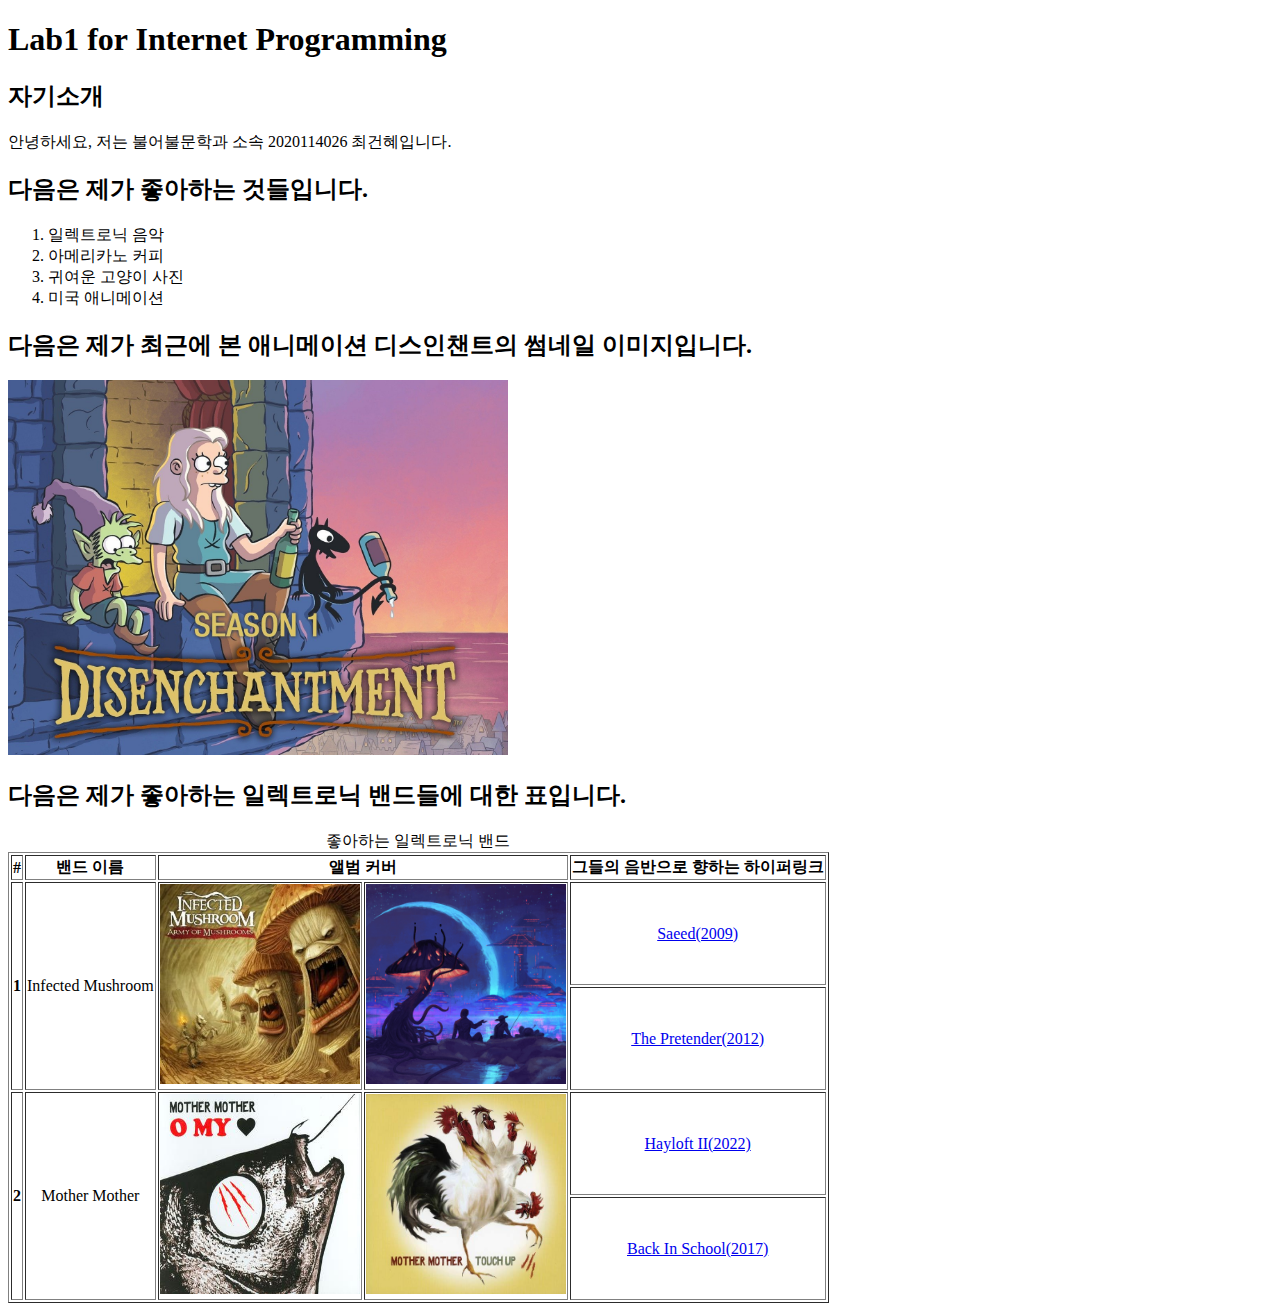
<file: LAB1/index.html>
<!DOCTYPE html>
<html lang="ko">
    <head>
        <meta charset="utf-8">
        <title>HTML for Internet Programming Lab1</title>
    </head>
    <body>
        <h1>Lab1 for Internet Programming</h1>
        <h2>자기소개</h2>
        <p>안녕하세요, 저는 불어불문학과 소속 2020114026 최건혜입니다.</p>
        <h2>다음은 제가 좋아하는 것들입니다.</h2>
            <ol>
                <li>일렉트로닉 음악</li>
                <li>아메리카노 커피</li>
                <li>귀여운 고양이 사진</li>
                <li>미국 애니메이션</li>
            </ol>
        <h2>다음은 제가 최근에 본 애니메이션 디스인챈트의 썸네일 이미지입니다.</h2>
        <img src ="disenchantment.jpg" width="500" alt="Thumbnail of the animation Disenchantment from Netflix">
        <h2>다음은 제가 좋아하는 일렉트로닉 밴드들에 대한 표입니다. </h2>
            <table border="1" >
                <caption>좋아하는 일렉트로닉 밴드</caption>
                <thead align="center">
                    <tr>
                        <th >#</th>
                        <th>밴드 이름</th>
                        <th colspan="2">앨범 커버</th>
                        <th>그들의 음반으로 향하는 하이퍼링크</th>
                    </tr>
                </thead>
                <tbody align="center">
                    <tr>
                        <th rowspan="2">1</th>
                        <td rowspan="2">Infected Mushroom</td>
                        <td rowspan="2">
                            <img src="mushroom.jpg" width="200" height="200" alt="앨범 'Army of Mushrooms'의 앨범 커버">
                        </td>
                        <td rowspan="2">
                            <img src="Head_of_Nasa.jpg" width="200" height="200" alt="앨범 'Head of Nasa'의 앨범 커버">
                        </td>
                        <td> <a href="https://youtu.be/Uzyii85rwqo">Saeed(2009)</a></td>
                        
                    </tr>
                    <tr>
                        <td>
                            <a href="https://youtu.be/jTbCHkx5J0A">The Pretender(2012)</a>
                        </td>
                    </tr>
                </tbody>
                <tbody align="center">
                    <tr>
                        <th rowspan="2">2</th>
                        <td rowspan="2">Mother Mother</td>
                        <td rowspan="2">
                            <img src="O_My_Heart.jpg" width="200" height="200" alt="앨범 'O My Heart'의 앨범 커버">
                        </td>
                        <td rowspan="2">
                            <img src="Touch_up.jpg" width="200" height="200" alt="앨범 'Touch Up'의 앨범 커버">
                        </td>
                        <td> <a href="https://youtu.be/LTEZm5AYslw">Hayloft II(2022)</a></td>
                    </tr>
                    <tr>
                        <td> <a href="https://youtu.be/hPdxIfTp8Wg">Back In School(2017)</a></td>
                    </tr>
    
                </tbody>
            </table>

    </body>
</html>
</file>
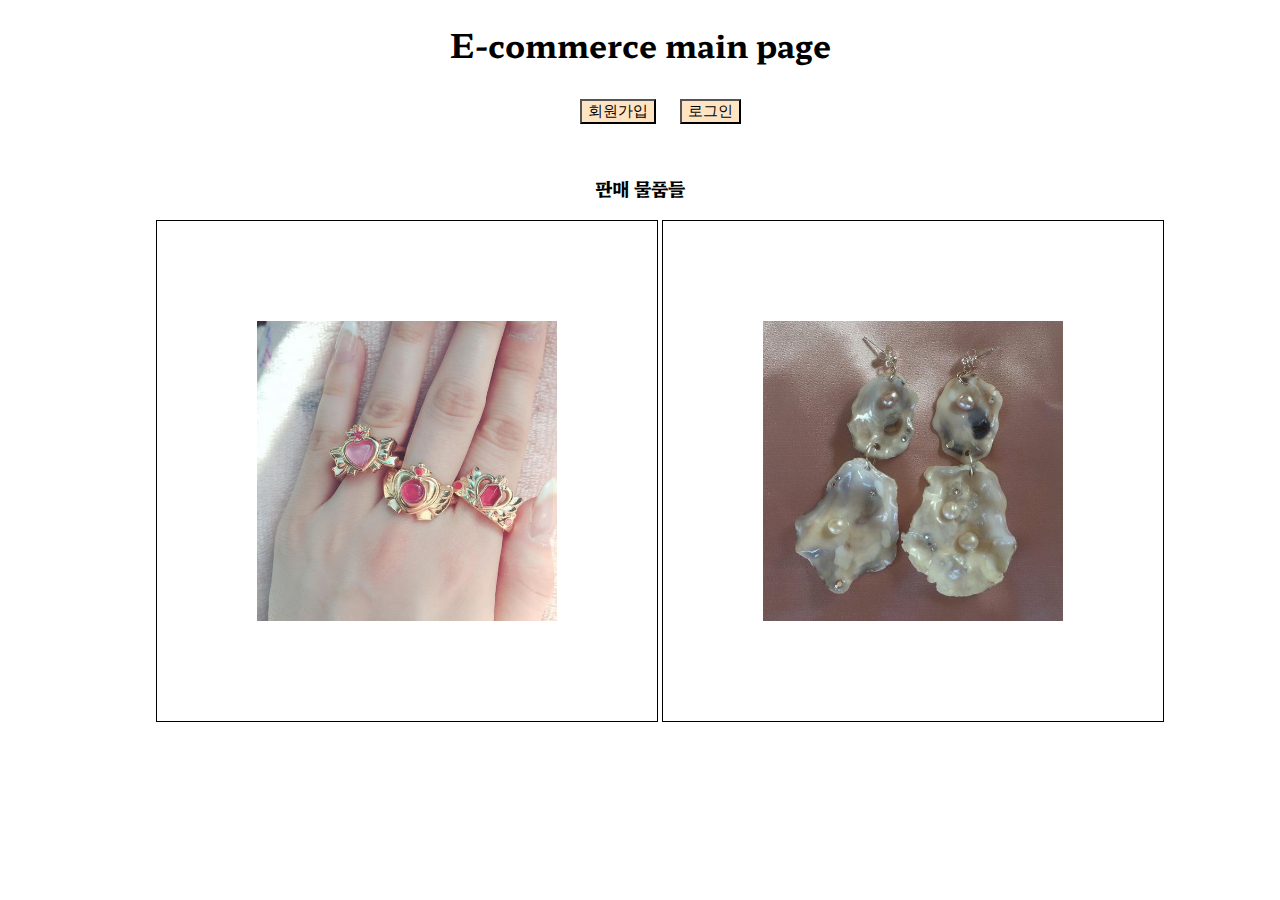
<file: LAB3/index.html>
<!DOCTYPE html>
<html lang="ko">
    <head>
        <meta charset="utf-8">
        <title>E-commerce main page</title>
        <link rel="stylesheet" type="text/css" href="main.css"><link rel="preconnect" href="https://fonts.googleapis.com">
        <link rel="preconnect" href="https://fonts.gstatic.com" crossorigin>
        <link href="https://fonts.googleapis.com/css2?family=Hahmlet:wght@300&display=swap" rel="stylesheet">    </head>
    <body>
        <header>
            <h1>E-commerce main page</h1>
        </header>

        <nav>
            <ul class="navul">
                <li class="navb"><a href="signup.html">
                    <button>회원가입</button>
                </a></li>
                <li class="navb"><a href="login.html">
                    <button>로그인</button>
                </a></li>
              </ul>
        </nav>

        <h3>판매 물품들</h3>
        <ul >
            <li class="selling">
                <img class="hovro" src="pinkstone_ring.jpg" alt="핑크스톤 반지"></img>
            </li>
            <li class="selling">

                <img class="bigger" src="oyster_earring.jpg" alt="굴 귀걸이"></img>

            </li>
        </ul>


    </body>
</html>
</file>
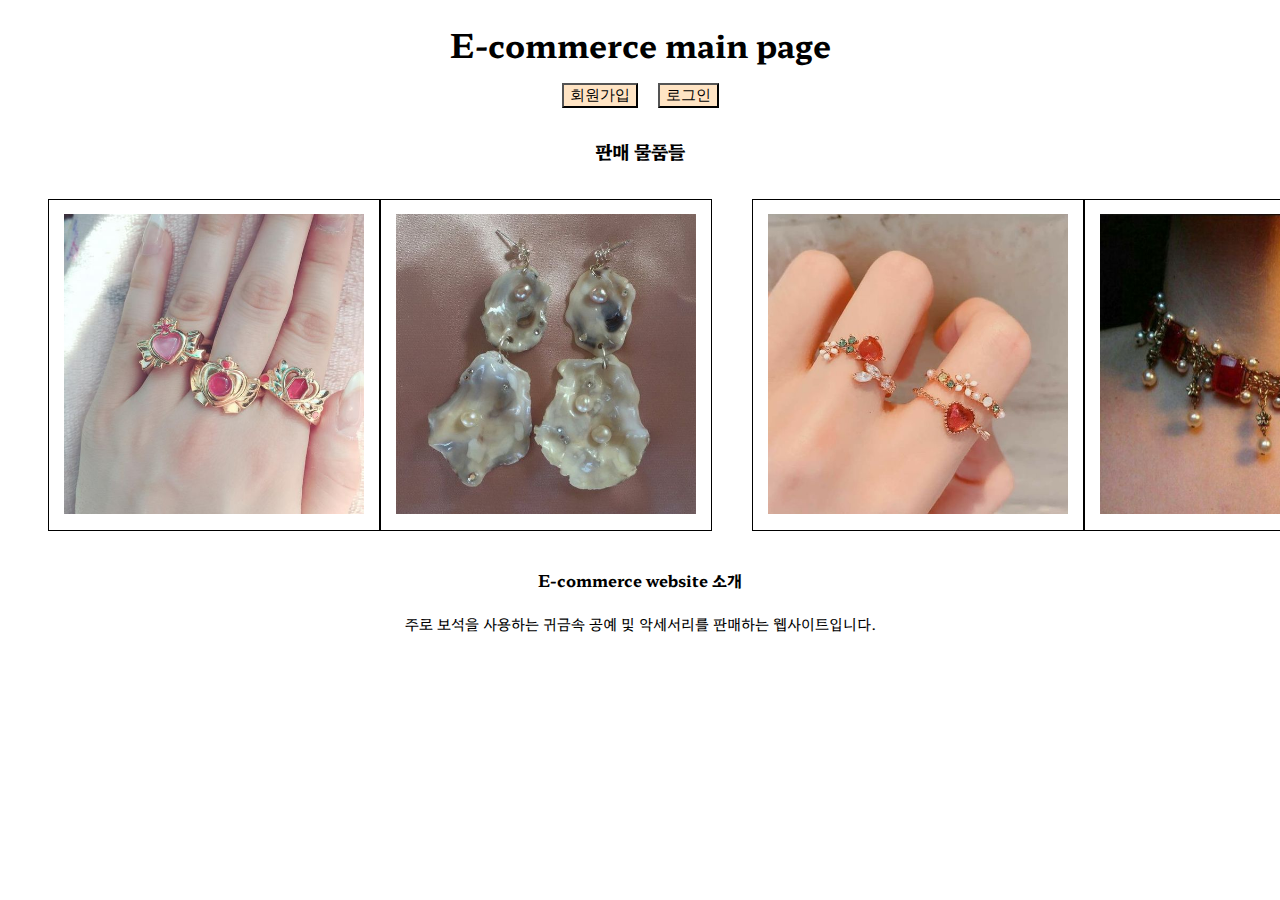
<file: LAB4/index.html>
<!DOCTYPE html>
<html lang="ko">
    <head>
        <meta charset="utf-8">
        <title>E-commerce main page</title>
        <link rel="stylesheet" type="text/css" href="main.css"><link rel="preconnect" href="https://fonts.googleapis.com">
        <link rel="preconnect" href="https://fonts.gstatic.com" crossorigin>
        <link href="https://fonts.googleapis.com/css2?family=Hahmlet:wght@300&display=swap" rel="stylesheet">    </head>
    <body>
        <header>
            <h1>E-commerce main page</h1>
        </header>
        <div id="main">


            <ul class="navul">
                <li class="navitem"><a href="signup.html">
                    <button>회원가입</button>
                </a></li>
                <li class="navitem"><a href="login.html">
                    <button>로그인</button>
                </a></li>
            </ul>


            <h3>판매 물품들</h3>
            <div class="row"> 
                <ul class="column" >
                    <li class="selling">
                        <img class="hovro" src="pinkstone_ring.jpg" alt="핑크스톤 반지"></img>
                    </li>
                    <li class="selling">

                        <img class="bigger" src="oyster_earring.jpg" alt="굴 귀걸이"></img>

                    </li>
                </ul>
                <ul class="column" >
                    <li class="selling">
                        <img class="hovro" src="heart_ring2.jpg" alt="하트보석 반지"></img>
                    </li>
                    <li class="selling">
                        <img class="bigger" src="rectangle_necklace.jpg" alt="사각형 보석 목걸이"></img>
                    </li>
                </ul>
            </div>


            <div class="paragraph">
                <h4>
                    E-commerce website 소개
                </h4>
                <p>
                    주로 보석을 사용하는 귀금속 공예 및 악세서리를 판매하는 웹사이트입니다.
                </p>
            </div>


         </div>
    </body>
</html>
</file>
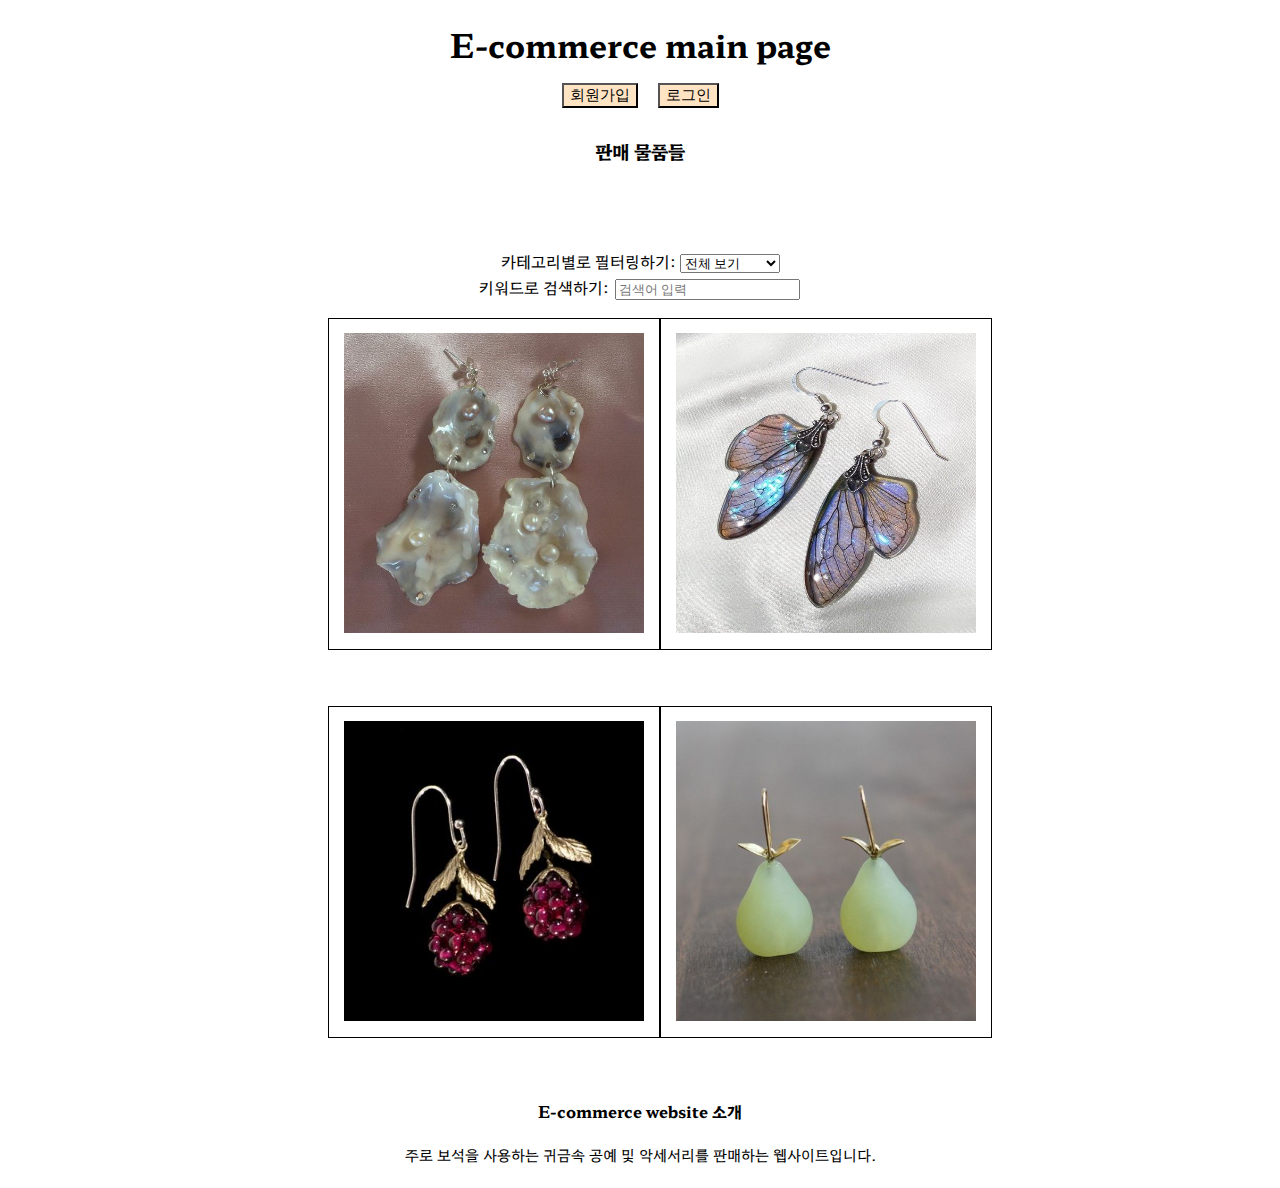
<file: LAB5/index.html>
<!DOCTYPE html>
<html lang="ko">
    <head>
        <meta charset="utf-8">
        <title>E-commerce main page</title>
        <link rel="stylesheet" type="text/css" href="main.css"><link rel="preconnect" href="https://fonts.googleapis.com">
        <link rel="preconnect" href="https://fonts.gstatic.com" crossorigin>
        <link href="https://fonts.googleapis.com/css2?family=Hahmlet:wght@300&display=swap" rel="stylesheet">  
        <script>
            function createPost(fromNum){
            fetch('./product.json')
                .then((res)=>{
                    return res.json();
                })
                .then(function(data){
                    var items = '';
                    console.log(data)
                    var flag = true;
                    var i=0;
                    for (const [key, value] of Object.entries(data)){
                        for (const [key2, value2] of Object.entries(value)){
                            if (i>=fromNum && fromNum+4>i){
                            if (flag){
                            items += '<ul class="column"><li class="selling"><img class="hovro"  onclick="clickdesc(\''+value2['name']+'\')" src="';
                            items += value2['img'];
                            items += '"></img>';
                            items+='<div class="description" id="'+value2['name']+'">제품명: '+value2['name']+'<br>가격: '+value2['price']+'</div>';
                            items+='</li>';
                            flag=false;
                        }else{

                            //items += `<li class="selling"><img class="bigger" src="${value2['img']}"></img></li></ul><br>`;

                            items += '<li class="selling"> <img class="bigger"  onclick="clickdesc(\''+value2['name']+'\')" src="';
                            items += value2['img'];
                            items += '"></img>';
                            items+='<div class="description" id="'+value2['name']+'">제품명: '+value2['name']+'<br>가격: '+value2['price']+'</div>';
                            items+='</li></ul><br>';
                            flag=true;
                        }
                    }
                    i+=1;
                    }}
                                     
                    var table = document.getElementById('table');
                    table.innerHTML+=items;
                    console.log(table);      
                    });
                }

            function scroller(start, until){
                var j=4
                
                window.addEventListener('scroll',xxx=()=>{
                const {scrollHeight,scrollTop,clientHeight} = document.documentElement;
                
                if(scrollTop + clientHeight > scrollHeight - 5 && j<until){
                    createPost(j)
                    j+=4;
                    console.log(j);
                }
            });
            }


            document.addEventListener("DOMContentLoaded", loaded());
            function loaded(){
                createPost(0);
                fetch('./product.json')
                .then((res)=>{
                    return res.json();
                })
                .then(function(data){
                    var count=0;
                    for (var obj in data){
                        for (var obj2 in obj){
                            count+=1;

                        }
                    }
                    return count;
                })
                .then(function ( count ){scroller(0, count);})
            }

            

        </script> 
    </head>
    <body>
        <header>
            <h1>E-commerce main page</h1>
        </header>
        <div id="main">


            <ul class="navul">
                <li class="navitem"><a href="signup.html">
                    <button>회원가입</button>
                </a></li>
                <li class="navitem"><a href="login.html">
                    <button>로그인</button>
                </a></li>
            </ul>


            <h3>판매 물품들</h3>
            <h4 id="fortest" style="text-align:center;"><br> </h4>
            <div style="text-align:center;">
                <label for="categories">카테고리별로 필터링하기: </label>
                <select name="categories" id="cate" style="width: 100px;">
                    <option value="all">전체 보기</option>
                    <option value="necklace">목걸이</option>
                    <option value="ring">반지</option>
                    <option value="earling">귀걸이</option>
                    
                </select>
            </div>
            <div style="text-align: center; ">
                <label for="검색">키워드로 검색하기: </label>
                <form style="display: inline-block;" name = "검색" onsubmit="searchfunc();return false;">
                <input type="input" id="myInput" placeholder="검색어 입력">
                </form>
            </div>

            <div class="row" id="table"> 
            </div>
            


            <div class="paragraph">
                <h4>
                    E-commerce website 소개
                </h4>
                <p>
                    주로 보석을 사용하는 귀금속 공예 및 악세서리를 판매하는 웹사이트입니다.
                </p>
            </div>


         </div>

         <script>

             
            const categ = document.getElementById('cate');
            cate.addEventListener('change', (event)=>{
                window.removeEventListener('scroll',xxx);
                document.getElementById("fortest").innerHTML = "<br>";
                
                var flag=true;
                var nextcontent=[];
                fetch('./product.json')
                .then((res)=>{
                    return res.json();
                })
                .then(function(data){
                    const value3 = data[event.target.value];
                    if (event.target.value!="all"){
                    var items='';
                    var i=0;
                    for (const [key2, value2] of Object.entries(value3)){
                        if (i<4){
                            
                            if (flag){
                            items += '<ul class="column"><li class="selling"><img class="hovro"  onclick="clickdesc(\''+value2['name']+'\')" src="';
                            items += value2['img'];
                            items += '"></img>';
                            items+='<div class="description" id="'+value2['name']+'">제품명: '+value2['name']+'<br>가격: '+value2['price']+'</div>';
                            items+='</li>';
                            flag=false;
                        }else{

                            //items += `<li class="selling"><img class="bigger" src="${value2['img']}"></img></li></ul><br>`;

                            items += '<li class="selling"> <img class="bigger"  onclick="clickdesc(\''+value2['name']+'\')" src="';
                            items += value2['img'];
                            items += '"></img>';
                            items+='<div class="description" id="'+value2['name']+'">제품명: '+value2['name']+'<br>가격: '+value2['price']+'</div>';
                            items+='</li></ul><br>';
                            flag=true;
                        }} else{
                            var item2='';
                            if (flag){
                                item2 += '<ul class="column"><li class="selling"><img class="hovro"  onclick="clickdesc(\''+value2['name']+'\')" src="'; 
                                item2 += value2['img'];
                                item2 += '"></img>';
                                item2+='<div class="description" id="'+value2['name']+'">제품명: '+value2['name']+'<br>가격: '+value2['price']+'</div>';
                                item2+='</li>';
                                flag=false;
                            }else{

                                //items += `<li class="selling"><img class="bigger" src="${value2['img']}"></img></li></ul><br>`;

                                item2 += '<li class="selling"> <img class="bigger" onclick="clickdesc(\''+value2['name']+'\')" src="';
                                item2 += value2['img'];
                                item2 += '"></img>';
                                item2+='<div class="description" id="'+value2['name']+'">제품명: '+value2['name']+'<br>가격: '+value2['price']+'</div>';
                                item2+='</li></ul><br>';
                                flag=true;
                            }

                            nextcontent.push(item2);
                        }
                        i+=1;
                    }
                    var table = document.getElementById('table');
                    table.innerHTML=items;

                    i=0
                    window.addEventListener('scroll',xxy=()=>{
                        const {scrollHeight,scrollTop,clientHeight} = document.documentElement;
                
                        if(scrollTop + clientHeight > scrollHeight - 5 ){
                            var table = document.getElementById('table');
                            if (i< nextcontent.length){
                                var str= '';
                                str+=nextcontent[i];
                                str+=nextcontent[i+1];

                                table.innerHTML+=str;
                                
                                i+=2;
                            }
                            
                        }
                        
            })}else{
                document.getElementById('table').innerHTML='';
                loaded();
            }
        })
        });

        function xxy(){}
        function searchfunc(){
            var x = document.getElementById("myInput");
            window.removeEventListener("scroll", xxx);
            window.removeEventListener("scroll", xxy);
            document.removeEventListener("DOMContentLoaded", loaded);
            var targetword = x.value;
            if (targetword.length==0){
                return false;
            }
            document.getElementById("fortest").innerHTML = '키워드 "'+targetword+'"로 검색하는 중입니다';
            fetch('./product.json')
            .then((res)=>{
                return res.json();
            })
            .then(function(data){
                var rightitems=[];
                for (const [key4, value4] of Object.entries(data)){
                    
                    var result = value4.filter(item=> item.name.includes(targetword));
                    if (result.length!=0){
                        var i=0
                    while (i<result.length){
                        console.log(result[i]);
                        rightitems.push(result[i]);
                        i+=1;
                    }}else{
                        document.getElementById("table").innerHTML='';
                    }
                }
                console.log(rightitems);
                var flag=true;
                var nextcontent=[];
                var items='';
                var i=0;

                for (const [key2, value2] of Object.entries(rightitems)){
                    if (i<4){
                        
                        if (flag){
                        items += '<ul class="column"><li class="selling"><img class="hovro" onclick="clickdesc(\''+value2['name']+'\')" src="';
                        items += value2['img'];
                        items += '"></img>';
                        items+='<div class="description" id="'+value2['name']+'">제품명: '+value2['name']+'<br>가격: '+value2['price']+'</div>';
                        items += '</li>';
                        flag=false;
                    }else{

                        //items += `<li class="selling"><img class="bigger" src="${value2['img']}"></img></li></ul><br>`;

                        items += '<li class="selling"> <img class="bigger" onclick="clickdesc(\''+value2['name']+'\')" src="';
                        items += value2['img'];
                        items += '"></img>';
                        items+='<div class="description" id="'+value2['name']+'">제품명: '+value2['name']+'<br>가격: '+value2['price']+'</div>';
                        items+='</li></ul><br>';
                        flag=true;
                    }} else{
                        var item2='';
                        if (flag){
                            item2 += '<ul class="column"><li class="selling"><img class="hovro" onclick="clickdesc(\''+value2['name']+'\')" src="';
                            item2 += value2['img'];
                            item2 += '"></img>';
                            item2+='<div class="description" id="'+value2['name']+'">제품명: '+value2['name']+'<br>가격: '+value2['price']+'</div>';
                            item2+='</li>';
                            flag=false;
                        }else{

                            //items += `<li class="selling"><img class="bigger" src="${value2['img']}"></img></li></ul><br>`;

                            item2 += '<li class="selling"> <img class="bigger" onclick="clickdesc(\''+value2['name']+'\')" src="';
                            item2 += value2['img'];
                            item2 += '"></img>';
                            item2+='<div class="description" id="'+value2['name']+'">제품명: '+value2['name']+'<br>가격: '+value2['price']+'</div>';
                            item2+='</li></ul><br>';
                            flag=true;
                        }

                        nextcontent.push(item2);
                    }
                    i+=1;
                    var table = document.getElementById('table');
                    console.log(items);
                    table.innerHTML=items;
                }

                i=0
                window.addEventListener('scroll',xxz=()=>{
                    const {scrollHeight,scrollTop,clientHeight} = document.documentElement;

                    if(scrollTop + clientHeight > scrollHeight - 5 ){
                        var table = document.getElementById('table');
                        if (i< nextcontent.length){
                            if(nextcontent.length-i>=2){
                            var str= '';
                            str+=nextcontent[i];
                            str+=nextcontent[i+1];

                            table.innerHTML+=str;
                            
                            i+=2;}else if (nextcontent.length-i==1){
                                var str= '';
                                str+=nextcontent[i];
                                table.innerHTML+=str;
                                i+=1;
                            }
                }}})
                
            })
               return false;
        }

        function clickdesc(name){
            console.log("click triggered");
            const desc = document.getElementById(name);
            if (desc.style.display=="none"){
                document.getElementById(name).style.display="block";
            }else{
            document.getElementById(name).style.display="block";
            }

            
        }





         </script>
    </body>
</html>
</file>
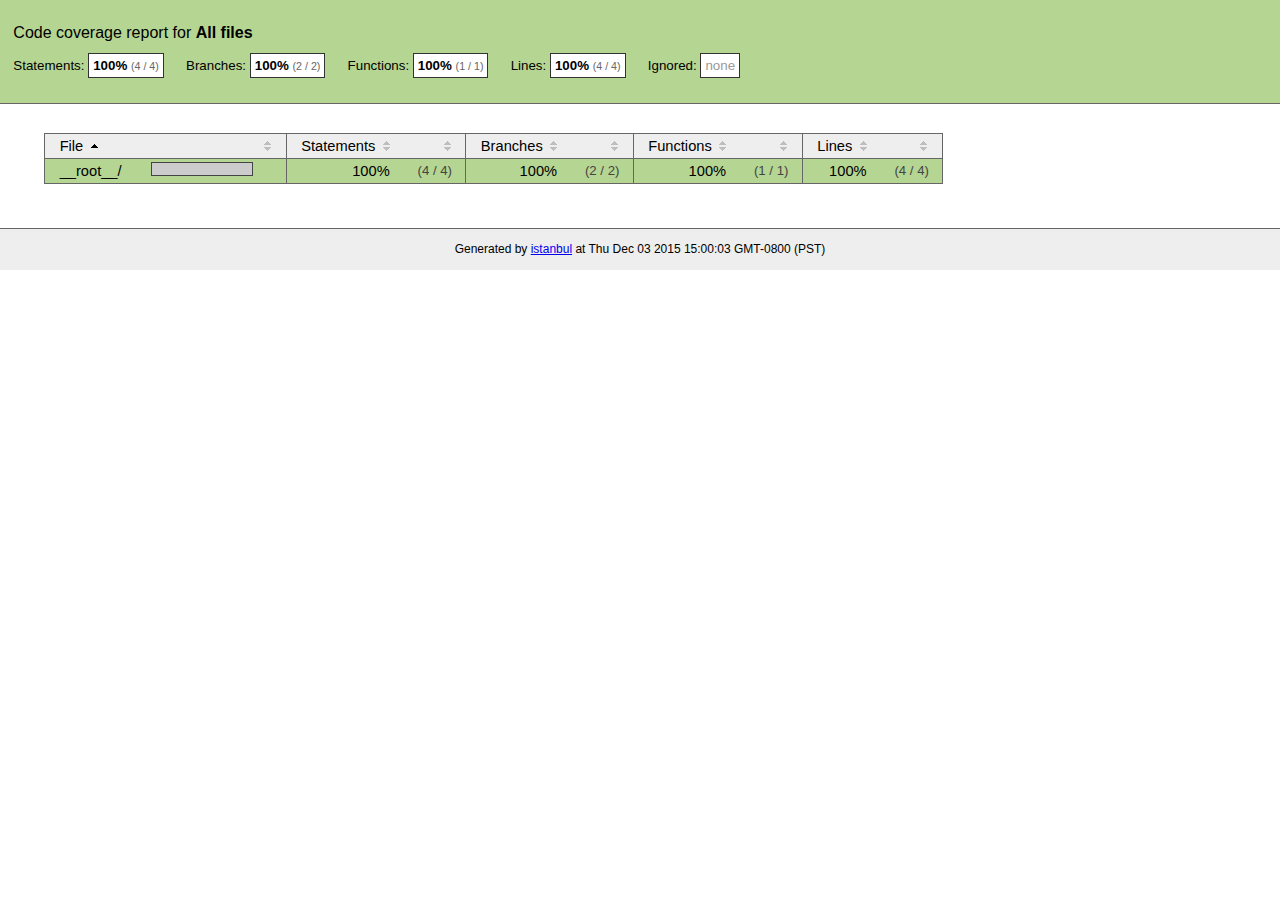
<file: LAB6/node_modules/unique-filename/coverage/index.html>
<!doctype html>
<html lang="en">
<head>
    <title>Code coverage report for All files</title>
    <meta charset="utf-8">
    <link rel="stylesheet" href="prettify.css">
    <link rel="stylesheet" href="base.css">
    <style type='text/css'>
        div.coverage-summary .sorter {
            background-image: url(sort-arrow-sprite.png);
        }
    </style>
</head>
<body>
<div class="header high">
    <h1>Code coverage report for <span class="entity">All files</span></h1>
    <h2>
        Statements: <span class="metric">100% <small>(4 / 4)</small></span> &nbsp;&nbsp;&nbsp;&nbsp;
        Branches: <span class="metric">100% <small>(2 / 2)</small></span> &nbsp;&nbsp;&nbsp;&nbsp;
        Functions: <span class="metric">100% <small>(1 / 1)</small></span> &nbsp;&nbsp;&nbsp;&nbsp;
        Lines: <span class="metric">100% <small>(4 / 4)</small></span> &nbsp;&nbsp;&nbsp;&nbsp;
        Ignored: <span class="metric"><span class="ignore-none">none</span></span> &nbsp;&nbsp;&nbsp;&nbsp;
    </h2>
    <div class="path"></div>
</div>
<div class="body">
<div class="coverage-summary">
<table>
<thead>
<tr>
   <th data-col="file" data-fmt="html" data-html="true" class="file">File</th>
   <th data-col="pic" data-type="number" data-fmt="html" data-html="true" class="pic"></th>
   <th data-col="statements" data-type="number" data-fmt="pct" class="pct">Statements</th>
   <th data-col="statements_raw" data-type="number" data-fmt="html" class="abs"></th>
   <th data-col="branches" data-type="number" data-fmt="pct" class="pct">Branches</th>
   <th data-col="branches_raw" data-type="number" data-fmt="html" class="abs"></th>
   <th data-col="functions" data-type="number" data-fmt="pct" class="pct">Functions</th>
   <th data-col="functions_raw" data-type="number" data-fmt="html" class="abs"></th>
   <th data-col="lines" data-type="number" data-fmt="pct" class="pct">Lines</th>
   <th data-col="lines_raw" data-type="number" data-fmt="html" class="abs"></th>
</tr>
</thead>
<tbody><tr>
	<td class="file high" data-value="__root__/"><a href="__root__/index.html">__root__/</a></td>
	<td data-value="100" class="pic high"><span class="cover-fill cover-full" style="width: 100px;"></span><span class="cover-empty" style="width:0px;"></span></td>
	<td data-value="100" class="pct high">100%</td>
	<td data-value="4" class="abs high">(4&nbsp;/&nbsp;4)</td>
	<td data-value="100" class="pct high">100%</td>
	<td data-value="2" class="abs high">(2&nbsp;/&nbsp;2)</td>
	<td data-value="100" class="pct high">100%</td>
	<td data-value="1" class="abs high">(1&nbsp;/&nbsp;1)</td>
	<td data-value="100" class="pct high">100%</td>
	<td data-value="4" class="abs high">(4&nbsp;/&nbsp;4)</td>
	</tr>

</tbody>
</table>
</div>
</div>
<div class="footer">
    <div class="meta">Generated by <a href="http://istanbul-js.org/" target="_blank">istanbul</a> at Thu Dec 03 2015 15:00:03 GMT-0800 (PST)</div>
</div>
<script src="prettify.js"></script>
<script>
window.onload = function () {
        if (typeof prettyPrint === 'function') {
            prettyPrint();
        }
};
</script>
<script src="sorter.js"></script>
</body>
</html>
</file>
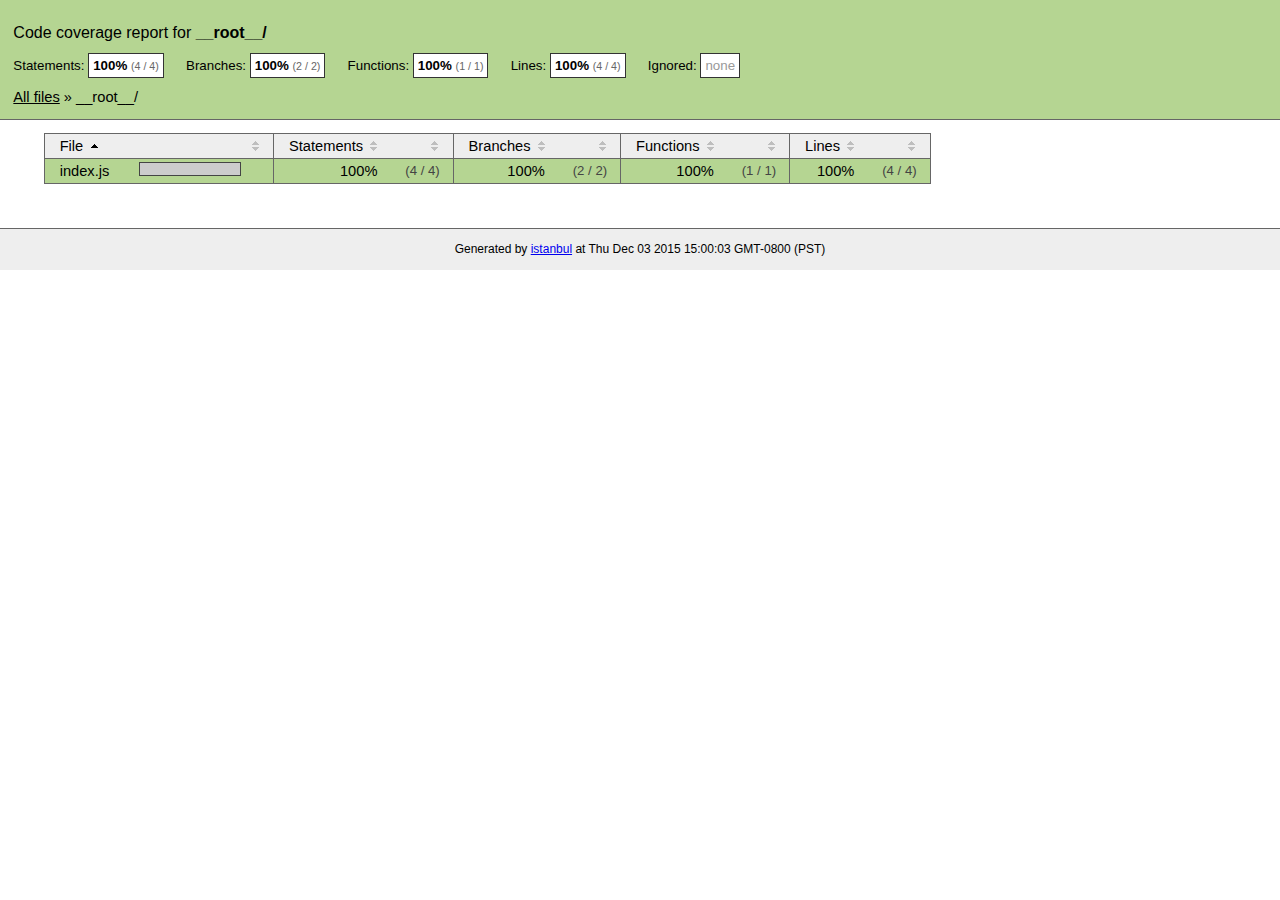
<file: LAB6/node_modules/unique-filename/coverage/__root__/index.html>
<!doctype html>
<html lang="en">
<head>
    <title>Code coverage report for __root__/</title>
    <meta charset="utf-8">
    <link rel="stylesheet" href="../prettify.css">
    <link rel="stylesheet" href="../base.css">
    <style type='text/css'>
        div.coverage-summary .sorter {
            background-image: url(../sort-arrow-sprite.png);
        }
    </style>
</head>
<body>
<div class="header high">
    <h1>Code coverage report for <span class="entity">__root__/</span></h1>
    <h2>
        Statements: <span class="metric">100% <small>(4 / 4)</small></span> &nbsp;&nbsp;&nbsp;&nbsp;
        Branches: <span class="metric">100% <small>(2 / 2)</small></span> &nbsp;&nbsp;&nbsp;&nbsp;
        Functions: <span class="metric">100% <small>(1 / 1)</small></span> &nbsp;&nbsp;&nbsp;&nbsp;
        Lines: <span class="metric">100% <small>(4 / 4)</small></span> &nbsp;&nbsp;&nbsp;&nbsp;
        Ignored: <span class="metric"><span class="ignore-none">none</span></span> &nbsp;&nbsp;&nbsp;&nbsp;
    </h2>
    <div class="path"><a href="../index.html">All files</a> &#187; __root__/</div>
</div>
<div class="body">
<div class="coverage-summary">
<table>
<thead>
<tr>
   <th data-col="file" data-fmt="html" data-html="true" class="file">File</th>
   <th data-col="pic" data-type="number" data-fmt="html" data-html="true" class="pic"></th>
   <th data-col="statements" data-type="number" data-fmt="pct" class="pct">Statements</th>
   <th data-col="statements_raw" data-type="number" data-fmt="html" class="abs"></th>
   <th data-col="branches" data-type="number" data-fmt="pct" class="pct">Branches</th>
   <th data-col="branches_raw" data-type="number" data-fmt="html" class="abs"></th>
   <th data-col="functions" data-type="number" data-fmt="pct" class="pct">Functions</th>
   <th data-col="functions_raw" data-type="number" data-fmt="html" class="abs"></th>
   <th data-col="lines" data-type="number" data-fmt="pct" class="pct">Lines</th>
   <th data-col="lines_raw" data-type="number" data-fmt="html" class="abs"></th>
</tr>
</thead>
<tbody><tr>
	<td class="file high" data-value="index.js"><a href="index.js.html">index.js</a></td>
	<td data-value="100" class="pic high"><span class="cover-fill cover-full" style="width: 100px;"></span><span class="cover-empty" style="width:0px;"></span></td>
	<td data-value="100" class="pct high">100%</td>
	<td data-value="4" class="abs high">(4&nbsp;/&nbsp;4)</td>
	<td data-value="100" class="pct high">100%</td>
	<td data-value="2" class="abs high">(2&nbsp;/&nbsp;2)</td>
	<td data-value="100" class="pct high">100%</td>
	<td data-value="1" class="abs high">(1&nbsp;/&nbsp;1)</td>
	<td data-value="100" class="pct high">100%</td>
	<td data-value="4" class="abs high">(4&nbsp;/&nbsp;4)</td>
	</tr>

</tbody>
</table>
</div>
</div>
<div class="footer">
    <div class="meta">Generated by <a href="http://istanbul-js.org/" target="_blank">istanbul</a> at Thu Dec 03 2015 15:00:03 GMT-0800 (PST)</div>
</div>
<script src="../prettify.js"></script>
<script>
window.onload = function () {
        if (typeof prettyPrint === 'function') {
            prettyPrint();
        }
};
</script>
<script src="../sorter.js"></script>
</body>
</html>
</file>
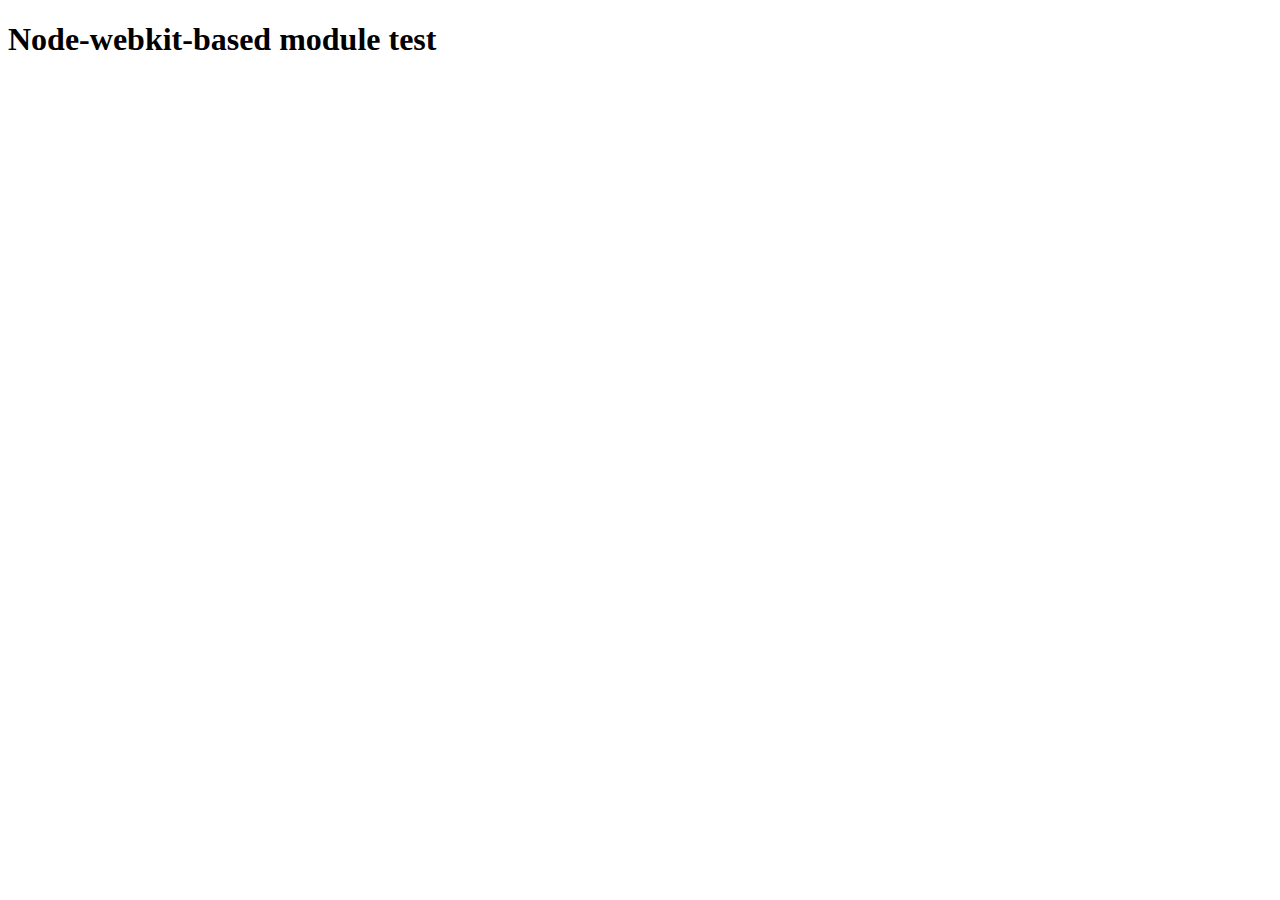
<file: LAB6/node_modules/@mapbox/node-pre-gyp/lib/util/nw-pre-gyp/index.html>
<!doctype html>
<html>
<head>
<meta charset="utf-8">
<title>Node-webkit-based module test</title>
<script>
function nwModuleTest(){
   var util = require('util');
   var moduleFolder = require('nw.gui').App.argv[0];
   try {
      require(moduleFolder);
   } catch(e) {
      if( process.platform !== 'win32' ){
         util.log('nw-pre-gyp error:');
         util.log(e.stack);
      }
      process.exit(1);
   }
   process.exit(0);
}
</script>
</head>
<body onload="nwModuleTest()">
<h1>Node-webkit-based module test</h1>
</body>
</html>
</file>
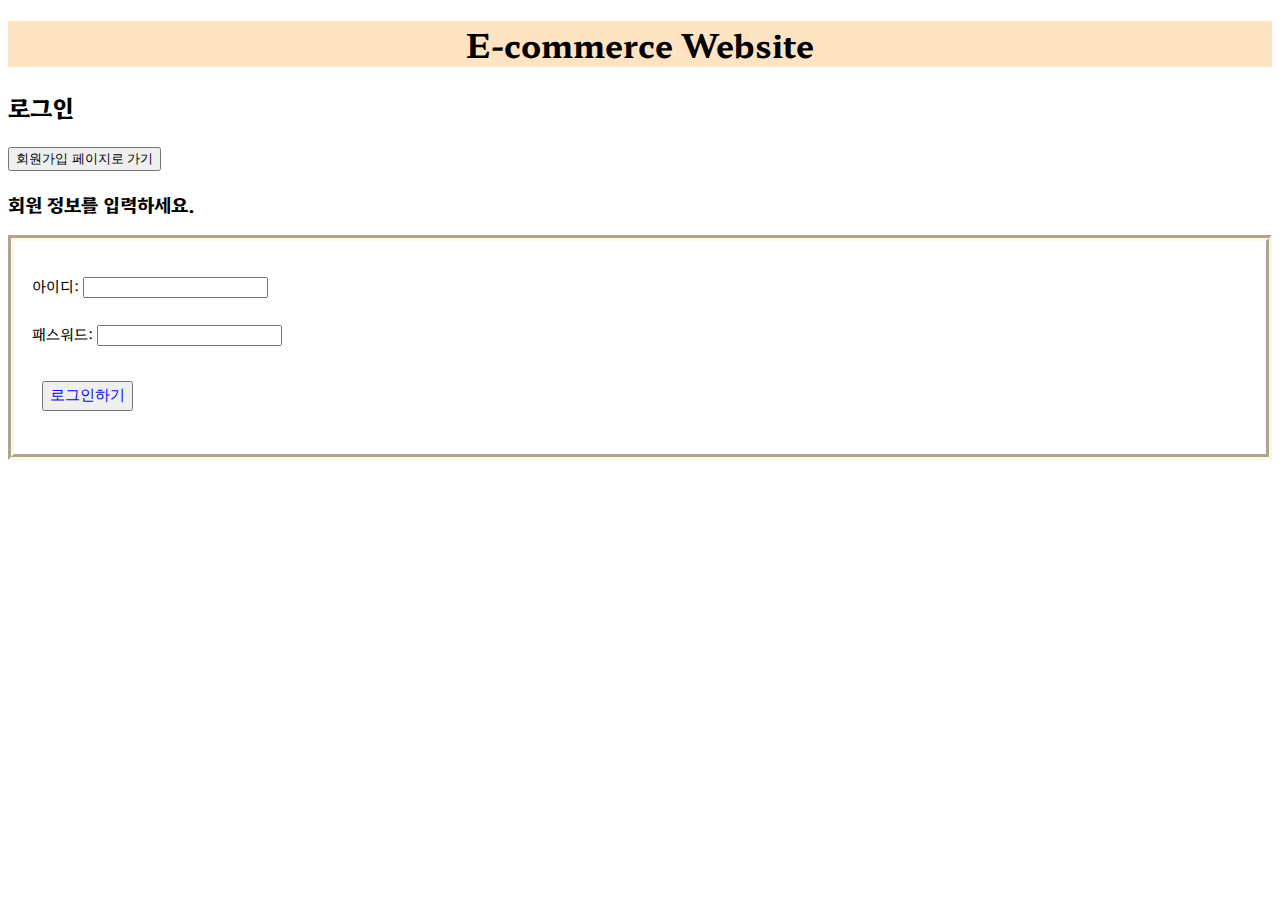
<file: LAB2/login.html>
<!DOCTYPE html>
<html lang="ko">
    <head>
        <meta charset="utf-8">
        <title>로그인</title>
        <link rel="stylesheet" type="text/css" href="main.css"><link rel="preconnect" href="https://fonts.googleapis.com">
        <link rel="preconnect" href="https://fonts.gstatic.com" crossorigin>
        <link href="https://fonts.googleapis.com/css2?family=Hahmlet:wght@300&display=swap" rel="stylesheet">    </head>
    <body>
        <h1>E-commerce Website</h1>
        <h2>로그인</h2>
        <a href="signup.html">
            <button>회원가입 페이지로 가기</button>
        </a>
        <h3>회원 정보를 입력하세요.</h3>
        <form method="GET" action="target.php">
            <p>
                <label>아이디: <input name="id" type="text" required/> </label>
            </p>
            <p>
                <label>패스워드: <input name="password" type="password" required/> </label>
            </p>
            <p>
                <input type="submit" value="로그인하기" />
            </p>
        </form>



    </body>
</html>
</file>
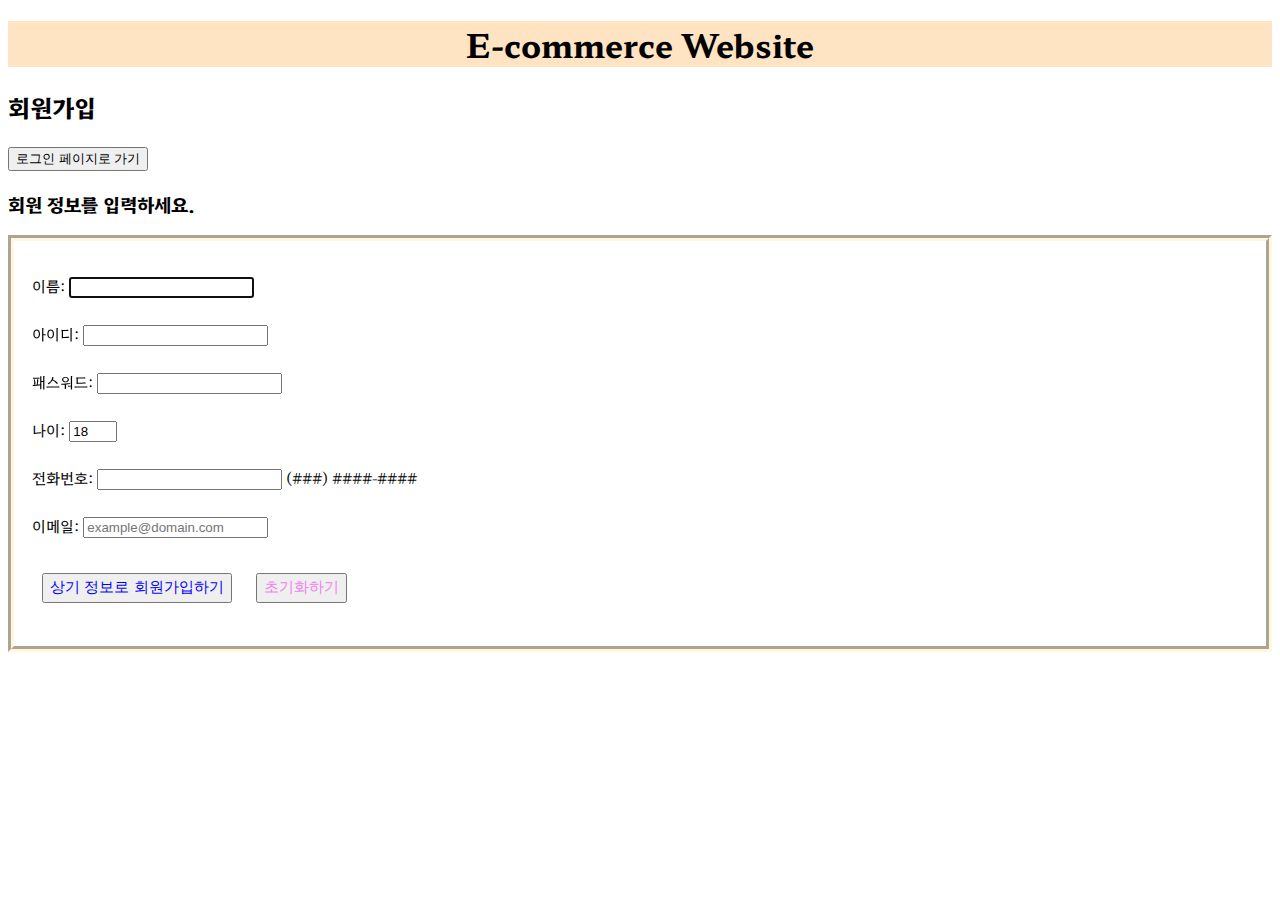
<file: LAB2/signup.html>
<!DOCTYPE html>
<html lang="ko">
    <head>
        <meta charset="utf-8">
        <title>회원가입</title>
        <link rel="stylesheet" type="text/css" href="main.css">
        <link rel="preconnect" href="https://fonts.googleapis.com">
        <link rel="preconnect" href="https://fonts.gstatic.com" crossorigin>
        <link href="https://fonts.googleapis.com/css2?family=Hahmlet:wght@300&display=swap" rel="stylesheet">
    </head>
    <body>
        <h1>E-commerce Website</h1>
        <h2>회원가입</h2>
        <a href="login.html">
            <button>로그인 페이지로 가기</button>
        </a>
        <h3>회원 정보를 입력하세요.</h3>
        <form method="GET" action="target.php">
            <p>
                <label>이름: <input name="name" type="name" autofocus/> </label>
            </p>
            <p>
                <label>아이디: <input name="id" type="text" required/> </label>
            </p>
            <p>
                <label>패스워드: <input name="password" type="password" required/> </label>
            </p>
            <p>
                <label>나이: <input name="age" type="number" min="18" max="120" step="1" value="18" /> </label>
            </p>
            <p>
                <label>전화번호: <input name="tel" type="tel" pattern="\(\d{3}\) \d{3}-\d{3}" /> </label>
                (###) ####-####
            </p>
            <p>
                <label>이메일: <input name="email" type="email"  placeholder="example@domain.com"/> </label>
            </p>
            <p>
                <input type="submit" value="상기 정보로 회원가입하기" />
                <input type="reset" value="초기화하기" />
            </p>
        </form>



    </body>
</html>
</file>
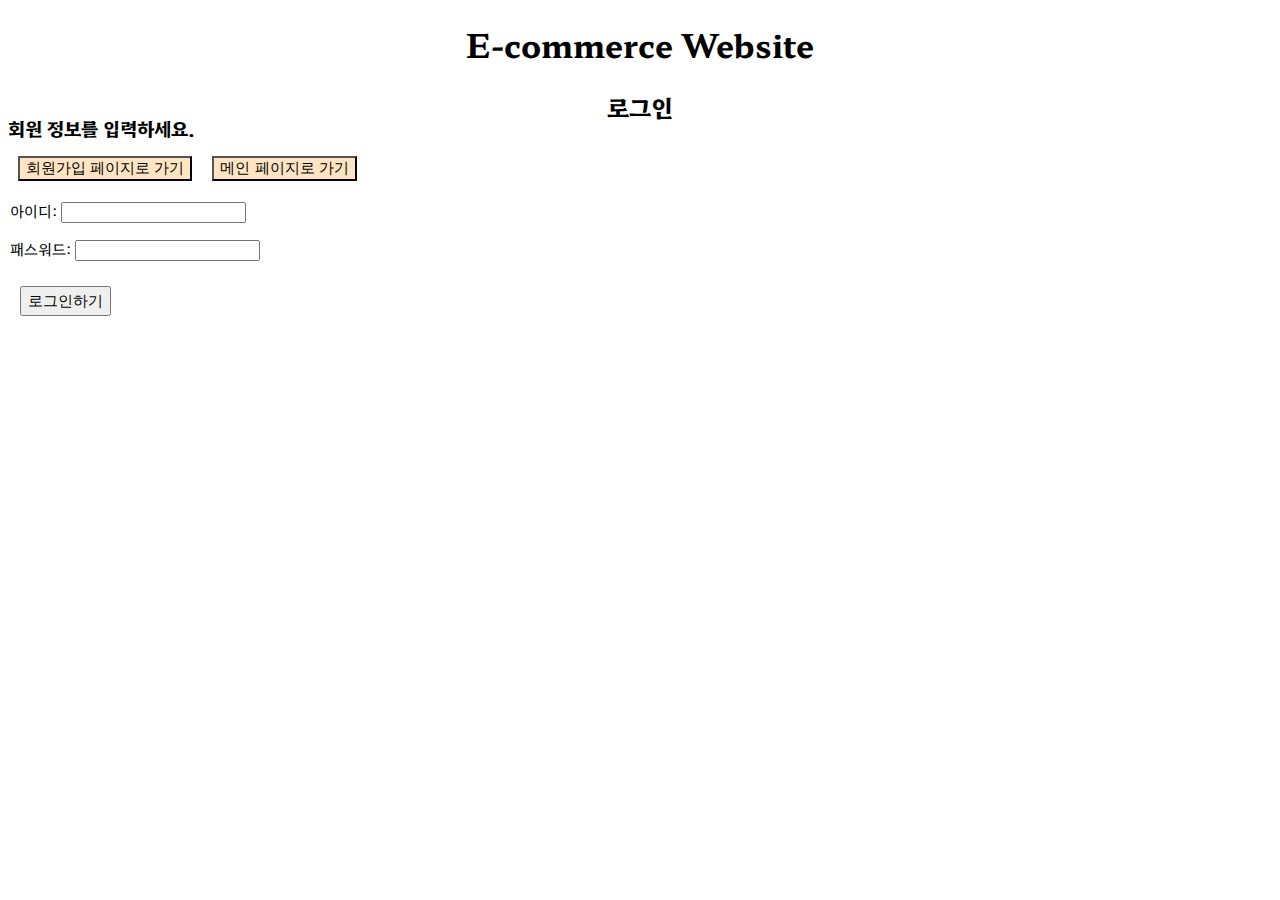
<file: LAB5/login.html>
<!DOCTYPE html>
<html lang="ko">
    <head>
        <meta charset="utf-8">
        <title>로그인</title>
        <link rel="stylesheet" type="text/css" href="main.css"><link rel="preconnect" href="https://fonts.googleapis.com">
        <link rel="preconnect" href="https://fonts.gstatic.com" crossorigin>
        <link href="https://fonts.googleapis.com/css2?family=Hahmlet:wght@300&display=swap" rel="stylesheet">    </head>
    <body>
        <header>
        <h1>E-commerce Website</h1>
        <h2>로그인</h2>
        <a href="signup.html">
            <button>회원가입 페이지로 가기</button>
        </a>
        <a href="index.html">
            <button>메인 페이지로 가기</button>
        </a>
        </header>
        <br>
        <h3>회원 정보를 입력하세요.</h3>
        <br>
        <form method="GET" action="target.php">
            <p>
                <label>아이디: <input name="id" type="text" required/> </label>
            </p>
            <p>
                <label>패스워드: <input name="password" type="password" required/> </label>
            </p>
            <p>
                <input type="submit" value="로그인하기" />
            </p>
        </form>



    </body>
</html>
</file>
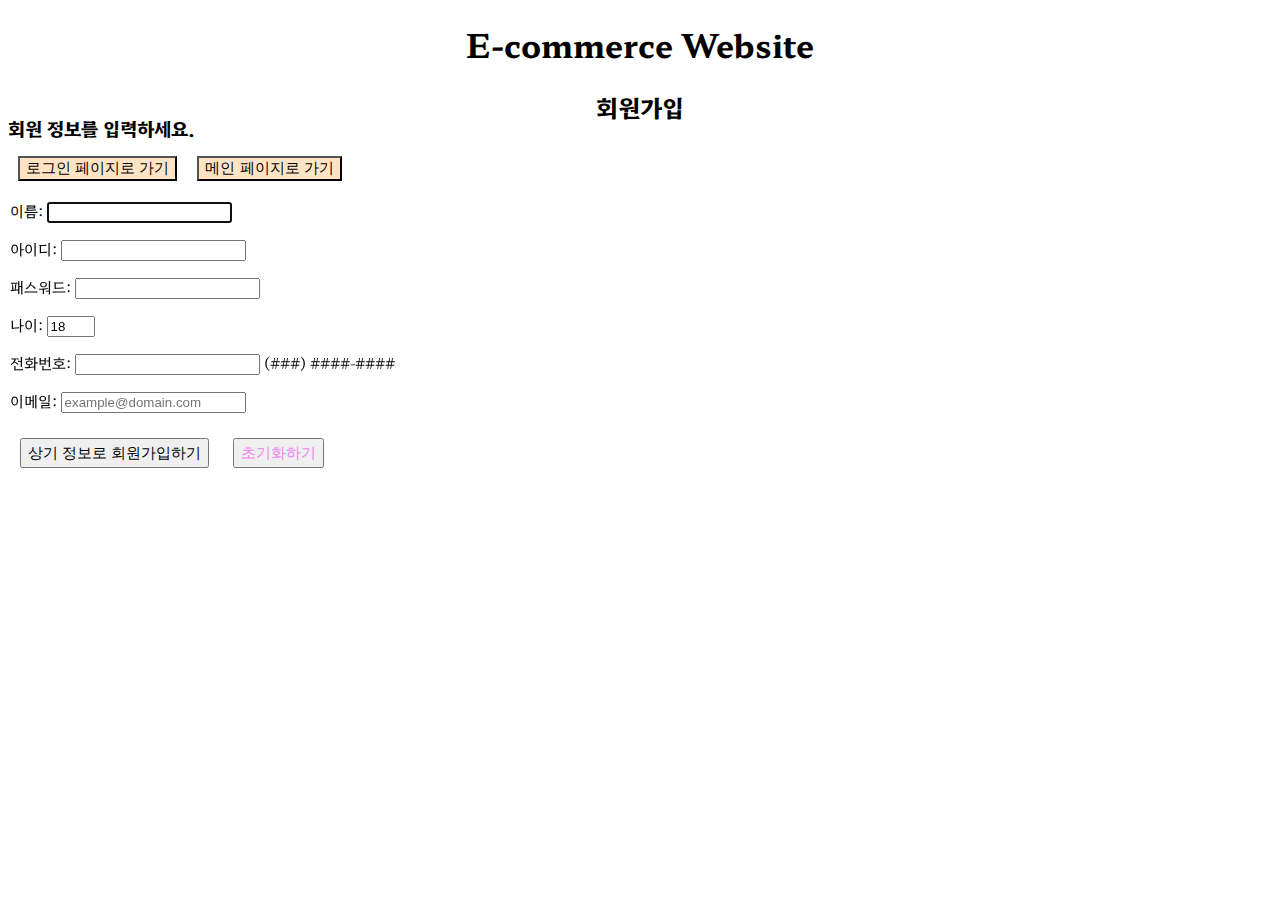
<file: LAB5/signup.html>
<!DOCTYPE html>
<html lang="ko">
    <head>
        <meta charset="utf-8">
        <title>회원가입</title>
        <link rel="stylesheet" type="text/css" href="main.css">
        <link rel="preconnect" href="https://fonts.googleapis.com">
        <link rel="preconnect" href="https://fonts.gstatic.com" crossorigin>
        <link href="https://fonts.googleapis.com/css2?family=Hahmlet:wght@300&display=swap" rel="stylesheet">
    </head>
    <body>
        <header>
        <h1>E-commerce Website</h1>
        <h2>회원가입</h2>
        <a href="login.html">
            <button>로그인 페이지로 가기</button>
        </a>
        <a href="index.html">
            <button>메인 페이지로 가기</button>
        </a>
    </header>
    <br>
        <h3>회원 정보를 입력하세요.</h3>
        <br>
        <form method="GET" action="target.php">
            <p>
                <label>이름: <input name="name" type="name" autofocus/> </label>
            </p>
            <p>
                <label>아이디: <input name="id" type="text" required/> </label>
            </p>
            <p>
                <label>패스워드: <input name="password" type="password" required/> </label>
            </p>
            <p>
                <label>나이: <input name="age" type="number" min="18" max="120" step="1" value="18" /> </label>
            </p>
            <p>
                <label>전화번호: <input name="tel" type="tel" pattern="\(\d{3}\) \d{3}-\d{3}" /> </label>
                (###) ####-####
            </p>
            <p>
                <label>이메일: <input name="email" type="email"  placeholder="example@domain.com"/> </label>
            </p>
            <p>
                <input type="submit" value="상기 정보로 회원가입하기" />
                <input type="reset" value="초기화하기" />
            </p>
        </form>



    </body>
</html>
</file>
<file: LAB3/main.css>
body {
    font-family: 'Hahmlet', serif;
}
form{
    padding:10pt;
    border:5pt groove cornsilk;
}

h3{
    text-align: center;
}
.hovro{
    width: 300px;
    height: 300px;

    transition:2s transform;
}
.hovro:hover{
    transform: rotate(360deg)
}
.bigger{
    width: 300px;
    height: 300px;
    transition:2s transform;
}
.bigger:hover{
    transform: scale(1.666);



}

.selling{
    display: block;
    margin-left:auto;
    border: 1px solid black;
    width: 300px;
    height: 300px;
    padding: 100px;
    margin-right:auto;
    text-align: center;
    list-style-type : none;
    align-self: center;
    display: inline-block;

}
p{
    font-size: 15px;
    padding: auto;
}
a{
    text-align: center;
    float: left;
    margin: 10px;
    padding: auto;
}
button{
    background-color: bisque;
    font-size: 15px;
}

input[type=submit]{
    color:blue;
    font-size: 15px;
    margin: 10px;
    height: 30px;
}
input[name=age]{
    width: 40px;
}
input[type=reset]{
    color:violet;
    font-size: 15px;
    margin:10px;
    height: 30px;
}
header{
    animation-name: movingheader;
    animation-duration: 2s;
    padding: auto;
    margin-left:auto;
    margin-right:auto;
    text-align: center;
    height: 50px;
    width: 1020px;
    white-space: nowrap;
}
@keyframes movingheader {
    from {
        width: 250%;
    }
    to {
        width: 1020px;
    }
  }
nav{
    text-align: center;
}
.navb {
    display: inline-block;
    list-style-type : none;
    text-align: center;
}
.navul{
    display: inline-block;
    text-align: center;
}
ul{
    
    margin-left:auto;
    margin-right:auto;
    text-align: center;

    
}
</file>
<file: LAB4/main.css>
body {
    font-family: 'Hahmlet', serif;
}
form{
    padding: 0.1em;;
    border: 0.5em; groove cornsilk;
}

h3{
    text-align: center;
}
.hovro{
    padding-top: 14px;
    width: 300px;
    height: 300px;
    transition:2s transform;
}
.hovro:hover{
    transform: rotate(360deg)
}
.bigger{
    padding-top: 14px;
    width: 300px;
    height: 300px;
    transition:2s transform;
}
.bigger:hover{
    transform: scale(1.1);
}

.selling{
    display: flex;
    margin-left:auto;
    margin-right:auto;
    border: 1px solid black;
    width: 330px;
    height: 330px;

    text-align: center;
    list-style-type : none;
    align-self: center;
    display: inline-block;

}
p{
    font-size: 15px;
    padding: auto;
}
a{
    text-align: center;
    float: left;
    margin: 10px;
    padding: auto;
}
button{
    background-color: bisque;
    font-size: 15px;
}

input[type=submit]{
    color:blue;
    font-size: 15px;
    margin: 10px;
    height: 30px;
}
input[name=age]{
    width: 40px;
}
input[type=reset]{
    color:violet;
    font-size: 15px;
    margin:10px;
    height: 30px;
}
header{
    animation-name: movingheader;
    animation-duration: 2s;
    padding: auto;
    margin-left:auto;
    margin-right:auto;
    text-align: center;
    height: 50px;

    white-space: nowrap;
}

@keyframes movingheader {
    from {
        width: 250%;
    }
    to {
        width: 100%;
    }
  }

.navitem {
    align-items: center;
    justify-content: center;
    list-style-type : none;
    text-align: center;
}
.navul{
    align-items: center;
    justify-content: center;
    margin: 0;
    padding: 0;
    display: flex;
    text-align: center;
}
ul{
    
    margin-left:auto;
    margin-right:auto;
    text-align: center;

    
}

.column{
    display: flex;
    flex-direction: row;
}
.row{
    display: flex;
    flex-direction: row;
    margin:auto;
}
.paragraph{
    text-align: center;
}
.paragraph p{
    text-align: center;
}
#main {
display: flex;
flex-direction: column;
flex: 1;
}
@media (max-width: 480px) {
    .navitem {
        flex: 100%;
        
        text-align: center;

    }
    .navul{
        flex-wrap: nowrap;
        flex-direction: column;
    }

    header {
        text-align: center;
    }
    .row{
        flex: 100%;
        flex-wrap: wrap;
        display: flex;
        flex-direction: column;
        margin:auto;
    }

    .column{
        flex: 100%;
        flex-wrap: wrap;
        max-width: 100%;
        flex-direction: column;
    }
    .selling img {
        flex-direction: column;
        max-width: 100%;
        flex-wrap: wrap;
        object-fit: cover;
        max-height: 100%;
    }
  }
  @media (min-width: 481px) and (max-width: 800px) {
    .navitem {
        flex: 100%;
        text-align: center;

    }
    .navul{
        flex-wrap: nowrap;
        flex-direction: column;
    }

    header {
        text-align: center;
    }
    .row{
        
        flex: 100%;
        flex-wrap: wrap;
        display: flex;
        flex-direction: column;
        margin:auto;
    }
    .column{
        padding:auto;
        margin:auto;
    }
    .selling{
        width:80%;
        height: 80%;
        padding-top:3%;

    }
    .bigger{
        width:90%;
        height:90%;
        padding-top:0%;
    }
    .hovro{
        width:90%;
        height: 90%;
        padding-top:0%;
    }
  }
</file>
<file: LAB5/main.css>
.description{

    position: absolute;

    display: none;
    

    z-index: 2;
    background-color: black;
    color: white;
    /* transform: translate(-50%,-50%);
    -ms-transform: translate(-50%,-50%); */
}

body {
    font-family: 'Hahmlet', serif;
}
form{
    padding: 0.1em;;
    border: 0.5em; groove cornsilk;
}

h3{
    margin-left: auto; margin-right: auto; 
}
.hovro{
    padding-top: 14px;
    width: 300px;
    height: 300px;
    transition:2s transform;
}
/* .hovro:hover{
    transform: rotate(360deg)
} */
.bigger{
    padding-top: 14px;
    width: 300px;
    height: 300px;
    transition:2s transform;
}
/* .bigger:hover{
    transform: scale(1.1);
} */

.selling{
    display: flex;
    margin-left:auto;
    margin-right:auto;
    border: 1px solid black;
    width: 330px;
    height: 330px;

    text-align: center;
    list-style-type : none;
    align-self: center;
    display: inline-block;

}
p{
    font-size: 15px;
    padding: auto;
}
a{
    text-align: center;
    float: left;
    margin: 10px;
    padding: auto;
}
button{
    background-color: bisque;
    font-size: 15px;
}

input[type=submit]{
    color:black;
    font-size: 15px;
    margin: 10px;
    height: 30px;
}
input[name=age]{
    width: 40px;
}
input[type=reset]{
    color:violet;
    font-size: 15px;
    margin:10px;
    height: 30px;
}
header{
    animation-name: movingheader;
    animation-duration: 2s;
    padding: auto;
    margin-left:auto;
    margin-right:auto;
    text-align: center;
    height: 50px;

    white-space: nowrap;
}

@keyframes movingheader {
    from {
        width: 250%;
    }
    to {
        width: 100%;
    }
  }

.navitem {
    align-items: center;
    justify-content: center;
    list-style-type : none;
    text-align: center;
}
.navul{
    align-items: center;
    justify-content: center;
    margin: 0;
    padding: 0;
    display: flex;
    text-align: center;
}
ul{
    
    margin-left:auto;
    margin-right:auto;
    text-align: center;

    
}

.column{
    display: inline;
    flex-direction: row;
}
.row{
    display: flex;
    flex-direction: column;
    margin:auto;
}
.paragraph{
    text-align: center;
}
.paragraph p{
    text-align: center;
}
#main {
display: flex;
flex-direction: column;
flex: 1;
}
@media (max-width: 480px) {
    .navitem {
        flex: 100%;
        
        text-align: center;

    }
    .navul{
        flex-wrap: nowrap;
        flex-direction: column;
    }

    header {
        text-align: center;
    }
    .row{
        flex: 100%;
        flex-wrap: wrap;
        display: flex;
        flex-direction: column;
        margin:auto;
    }

    .column{
        flex: 100%;
        flex-wrap: wrap;
        max-width: 100%;
        flex-direction: column;
    }
    .selling img {
        flex-direction: column;
        max-width: 100%;
        flex-wrap: wrap;
        object-fit: cover;
        max-height: 100%;
    }
  }
  @media (min-width: 481px) and (max-width: 800px) {
    .navitem {
        flex: 100%;
        text-align: center;

    }
    .navul{
        flex-wrap: nowrap;
        flex-direction: column;
    }

    header {
        text-align: center;
    }
    .row{
        
        flex: 100%;
        flex-wrap: wrap;
        display: flex;
        flex-direction: column;
        margin:auto;
    }
    .column{
        padding:auto;
        margin:auto;
        flex-direction: column;
    }
    .selling{
        width:80%;
        height: 80%;
        padding-top:3%;

    }
    .bigger{
        width:90%;
        height:90%;
        padding-top:0%;
    }
    .hovro{
        width:90%;
        height: 90%;
        padding-top:0%;
    }
  }
</file>
<file: LAB6/node_modules/unique-filename/coverage/prettify.css>
.pln{color:#000}@media screen{.str{color:#080}.kwd{color:#008}.com{color:#800}.typ{color:#606}.lit{color:#066}.pun,.opn,.clo{color:#660}.tag{color:#008}.atn{color:#606}.atv{color:#080}.dec,.var{color:#606}.fun{color:red}}@media print,projection{.str{color:#060}.kwd{color:#006;font-weight:bold}.com{color:#600;font-style:italic}.typ{color:#404;font-weight:bold}.lit{color:#044}.pun,.opn,.clo{color:#440}.tag{color:#006;font-weight:bold}.atn{color:#404}.atv{color:#060}}pre.prettyprint{padding:2px;border:1px solid #888}ol.linenums{margin-top:0;margin-bottom:0}li.L0,li.L1,li.L2,li.L3,li.L5,li.L6,li.L7,li.L8{list-style-type:none}li.L1,li.L3,li.L5,li.L7,li.L9{background:#eee}
</file>
<file: LAB6/node_modules/unique-filename/coverage/base.css>
body, html {
    margin:0; padding: 0;
}
body {
    font-family: Helvetica Neue, Helvetica,Arial;
    font-size: 10pt;
}
div.header, div.footer {
    background: #eee;
    padding: 1em;
}
div.header {
    z-index: 100;
    position: fixed;
    top: 0;
    border-bottom: 1px solid #666;
    width: 100%;
}
div.footer {
    border-top: 1px solid #666;
}
div.body {
    margin-top: 10em;
}
div.meta {
    font-size: 90%;
    text-align: center;
}
h1, h2, h3 {
    font-weight: normal;
}
h1 {
    font-size: 12pt;
}
h2 {
    font-size: 10pt;
}
pre {
    font-family: Consolas, Menlo, Monaco, monospace;
    margin: 0;
    padding: 0;
    line-height: 1.3;
    font-size: 14px;
    -moz-tab-size: 2;
    -o-tab-size:  2;
    tab-size: 2;
}

div.path { font-size: 110%; }
div.path a:link, div.path a:visited { color: #000; }
table.coverage { border-collapse: collapse; margin:0; padding: 0 }

table.coverage td {
    margin: 0;
    padding: 0;
    color: #111;
    vertical-align: top;
}
table.coverage td.line-count {
    width: 50px;
    text-align: right;
    padding-right: 5px;
}
table.coverage td.line-coverage {
    color: #777 !important;
    text-align: right;
    border-left: 1px solid #666;
    border-right: 1px solid #666;
}

table.coverage td.text {
}

table.coverage td span.cline-any {
    display: inline-block;
    padding: 0 5px;
    width: 40px;
}
table.coverage td span.cline-neutral {
    background: #eee;
}
table.coverage td span.cline-yes {
    background: #b5d592;
    color: #999;
}
table.coverage td span.cline-no {
    background: #fc8c84;
}

.cstat-yes { color: #111; }
.cstat-no { background: #fc8c84; color: #111; }
.fstat-no { background: #ffc520; color: #111 !important; }
.cbranch-no { background:  yellow !important; color: #111; }

.cstat-skip { background: #ddd; color: #111; }
.fstat-skip { background: #ddd; color: #111 !important; }
.cbranch-skip { background: #ddd !important; color: #111; }

.missing-if-branch {
    display: inline-block;
    margin-right: 10px;
    position: relative;
    padding: 0 4px;
    background: black;
    color: yellow;
}

.skip-if-branch {
    display: none;
    margin-right: 10px;
    position: relative;
    padding: 0 4px;
    background: #ccc;
    color: white;
}

.missing-if-branch .typ, .skip-if-branch .typ {
    color: inherit !important;
}

.entity, .metric { font-weight: bold; }
.metric { display: inline-block; border: 1px solid #333; padding: 0.3em; background: white; }
.metric small { font-size: 80%; font-weight: normal; color: #666; }

div.coverage-summary table { border-collapse: collapse; margin: 3em; font-size: 110%; }
div.coverage-summary td, div.coverage-summary table  th { margin: 0; padding: 0.25em 1em; border-top: 1px solid #666; border-bottom: 1px solid #666; }
div.coverage-summary th { text-align: left; border: 1px solid #666; background: #eee; font-weight: normal; }
div.coverage-summary th.file { border-right: none !important; }
div.coverage-summary th.pic { border-left: none !important; text-align: right; }
div.coverage-summary th.pct { border-right: none !important; }
div.coverage-summary th.abs { border-left: none !important; text-align: right; }
div.coverage-summary td.pct { text-align: right; border-left: 1px solid #666; }
div.coverage-summary td.abs { text-align: right; font-size: 90%; color: #444; border-right: 1px solid #666; }
div.coverage-summary td.file { border-left: 1px solid #666; white-space: nowrap;  }
div.coverage-summary td.pic { min-width: 120px !important;  }
div.coverage-summary a:link { text-decoration: none; color: #000; }
div.coverage-summary a:visited { text-decoration: none; color: #777; }
div.coverage-summary a:hover { text-decoration: underline; }
div.coverage-summary tfoot td { border-top: 1px solid #666; }

div.coverage-summary .sorter {
    height: 10px;
    width: 7px;
    display: inline-block;
    margin-left: 0.5em;
    background: url(sort-arrow-sprite.png) no-repeat scroll 0 0 transparent;
}
div.coverage-summary .sorted .sorter {
    background-position: 0 -20px;
}
div.coverage-summary .sorted-desc .sorter {
    background-position: 0 -10px;
}

.high { background: #b5d592 !important; }
.medium { background: #ffe87c !important; }
.low { background: #fc8c84 !important; }

span.cover-fill, span.cover-empty {
    display:inline-block;
    border:1px solid #444;
    background: white;
    height: 12px;
}
span.cover-fill {
    background: #ccc;
    border-right: 1px solid #444;
}
span.cover-empty {
    background: white;
    border-left: none;
}
span.cover-full {
    border-right: none !important;
}
pre.prettyprint {
    border: none !important;
    padding: 0 !important;
    margin: 0 !important;
}
.com { color: #999 !important; }
.ignore-none { color: #999; font-weight: normal; }
</file>
<file: LAB2/main.css>
body {
    font-family: 'Hahmlet', serif;
}
form{
    padding:10pt;
    border:5pt groove cornsilk;
}
p{
    font-size: 15px;
    padding: 5px;
}
h1{
    text-align:center;
    background-color:bisque;
}
input[type=submit]{
    color:blue;
    font-size: 15px;
    margin: 10px;
    height: 30px;
}
input[name=age]{
    width: 40px;
}
input[type=reset]{
    color:violet;
    font-size: 15px;
    margin:10px;
    height: 30px;
}
</file>
